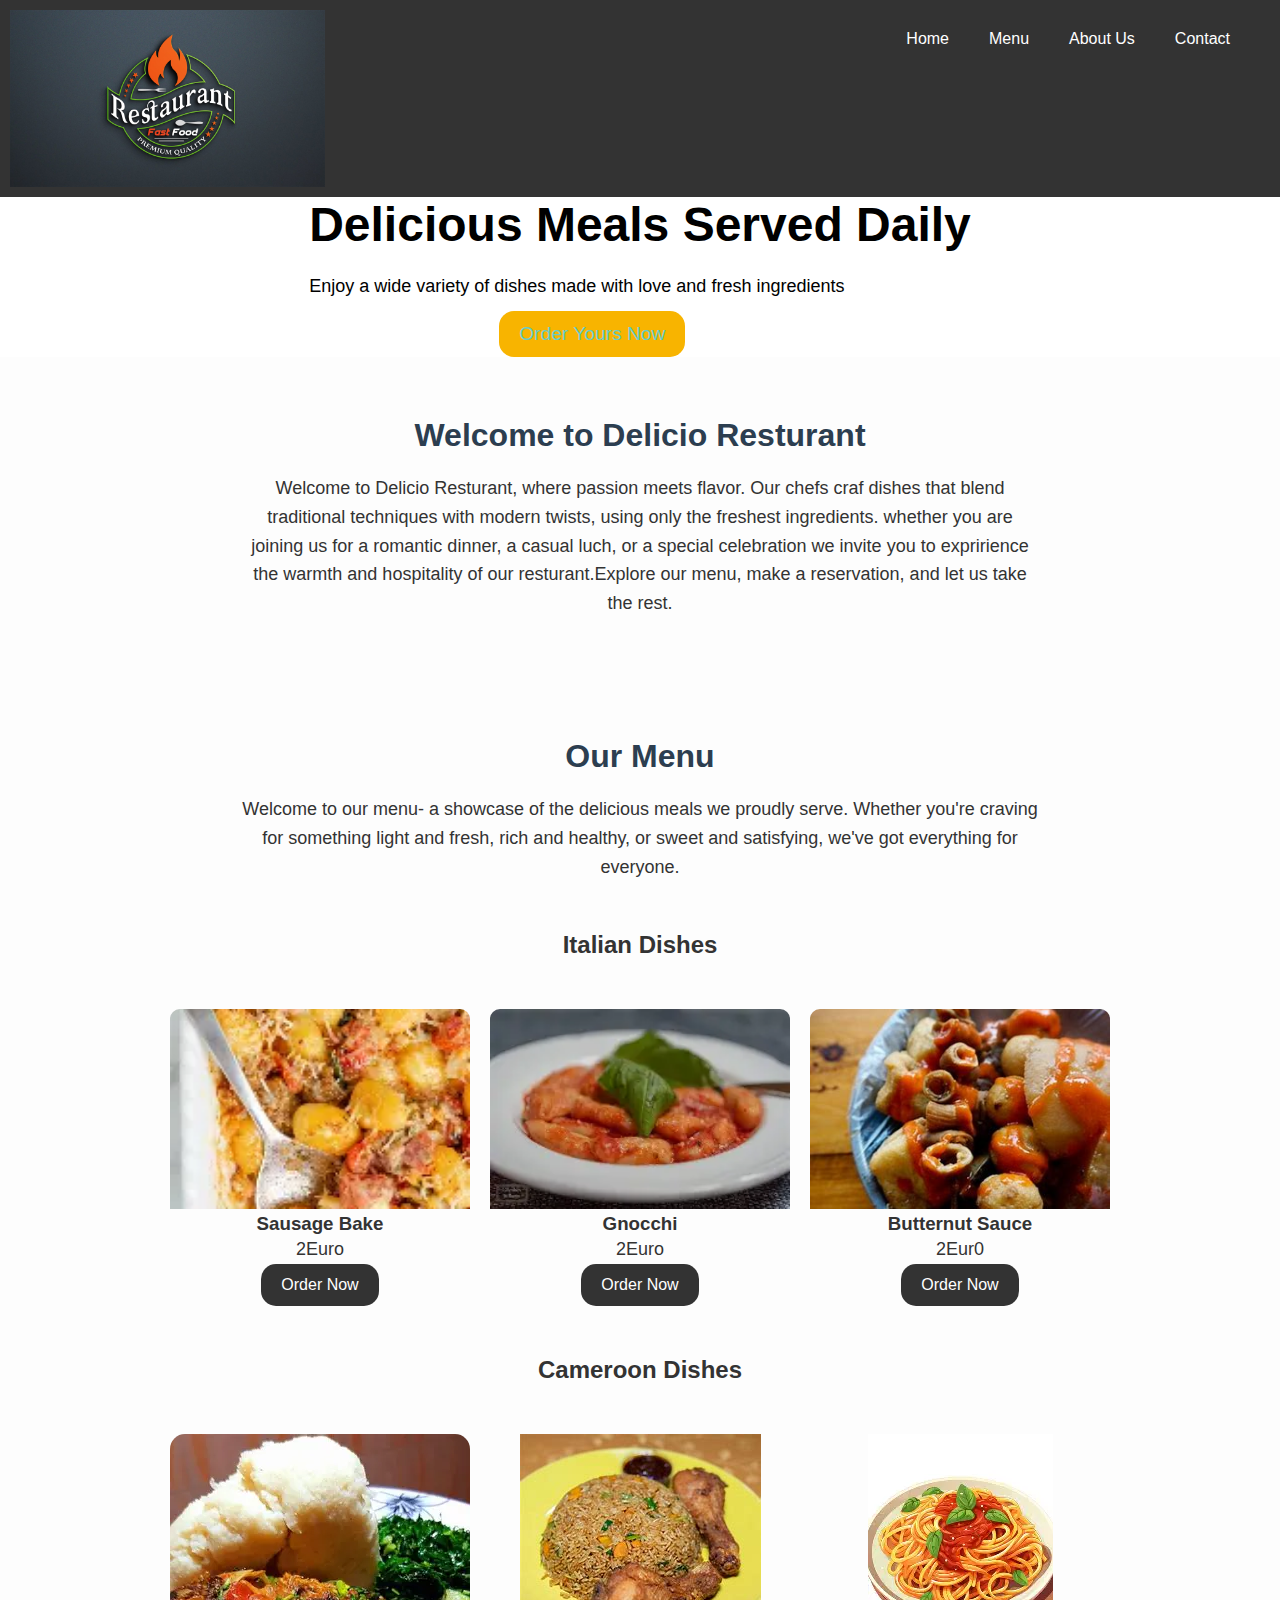
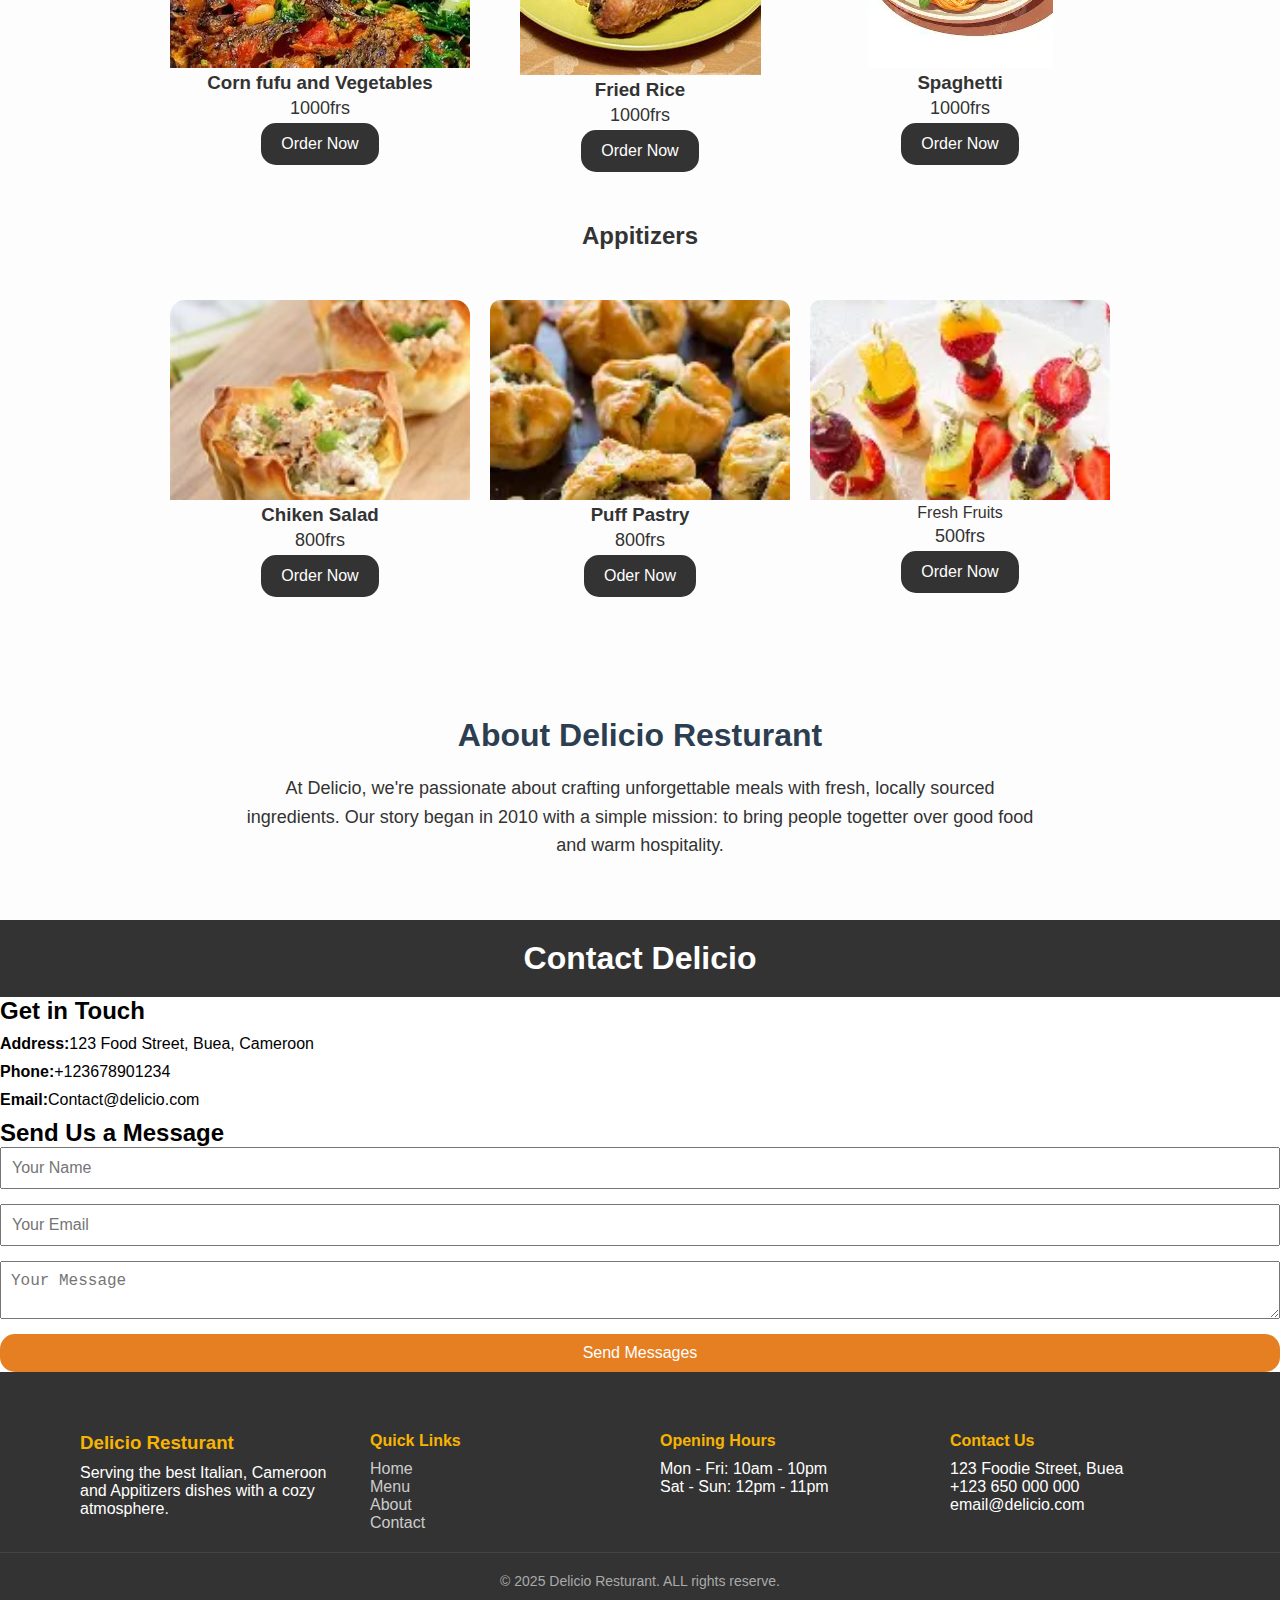
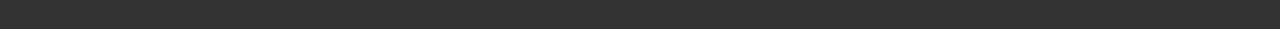
<file: index.html>
<!DOCTYPE html>
<html lang="en">
<head>
    <meta charset="UTF-8">
    <meta name="viewport" content="width=device-width, initial-scale=1.0">
    <title>My Resturant</title>
    <link rel="stylesheet" href="style.css">
</head>
<body>
    <!--navigation-->
    <nav class="navbar">
        <img src="Restaurant-Logo-Design-2-2048x1152.jpg" class="logo" alt="">
        <ul class="nav-items">
            <li><a href="index.html">Home</a></li>
            <li><a href="menu.html">Menu</a></li>
            <li><a href="abou us.html">About Us</a></li>
            <li><a href="contact.html">Contact</a></li>
        </ul>
    </nav>
    <!--her0 section-->
    <section id="hero">
        <div class="hero-contents">
            <h1>Delicious Meals Served Daily</h1>
            <p>Enjoy a wide variety of dishes made with love and fresh ingredients</p>
            <button class="btn">Order Yours Now</button>
        </div>
    </section>
    <!--home section-->
    <section id="home">
        <h1 class="home">Welcome to Delicio Resturant</h1>
        <p>Welcome to Delicio Resturant, where passion meets flavor. Our chefs craf dishes
            that blend traditional techniques with modern twists, using only  the freshest ingredients.
            whether you are joining us for a romantic dinner, a casual luch, or a special celebration
            we invite you to expririence the warmth and hospitality of our resturant.Explore our
            menu, make a reservation, and let us take the rest.
        </p>
    </section>
 <!--menu section-->
    <section id="menu">
        <h1 class="Our Menu">Our Menu</h1>
        <p>Welcome to our menu- a showcase of the delicious meals we proudly serve. 
            Whether you're craving for something light and fresh, rich and healthy, or sweet and 
            satisfying, we've got everything for everyone.
        </p>
        <section class="listing">
            <h2 class="listing-title">Italian Dishes</h2>
            <div class="items">
        <div class="card">
            <img src="th (8).webp" alt="">
            <h3>Sausage Bake</h3>
            <p>2Euro</p>
            <button>Order Now</button>
        </div>
        <div class="card">
            <img src="OIP (13).webp" alt="">
            <h3>Gnocchi</h3>
            <p>2Euro</p>
            <button>Order Now</button>
        </div>
        <div class="card">
            <img src="th.jpeg" alt="">
            <h3>Butternut Sauce</h3>
            <p>2Eur0</p>
           <button>Order Now</button>
        </div>
        </div>
    </section>
 <section class="listing">
         <h2 class="listing-code">Cameroon Dishes</h2>
         <div class="items">  
        <div class="code">
            <img src="download (3).webp" alt="">
            <h3>Corn fufu and Vegetables</h3>
            <p>1000frs</p>
            <button>Order Now</button>
        </div>
        <div class="code">
            <img src="OIP.jpeg" alt="">
            <h3>Fried Rice</h3>
            <p>1000frs</p>
            <button>Order Now</button>
        </div>
        <div class="code">
            <img src="OIP (11).webp">
            <h3>Spaghetti</h3>
            <p>1000frs</p>
            <button>Order Now</button>
        </div>
         </div>
        </section><section class="listing">
            <h2 class="listing-sec">Appitizers</h2>
            <div class="items">
            <div class="card2">
                <img src="th (1).jpeg" alt=""> 
                <h3>Chiken Salad</h3>
                <p>800frs</p>
                <button>Order Now</button>
            </div>
            <div class="card">
                <img src="th (9).webp" alt="">
                <h3>Puff Pastry</h3>
                <p>800frs</p>
                <button>Oder Now</button>
            </div>
            <div class="card">
                <img src="th (10).webp" alt=""
                <h3>Fresh Fruits</h3>
                <p>500frs</p>
                <button>Order Now</button>
            </div>
            </div>
        </section>
    </section>
    <section id="about">
        <h1 class="about us">About Delicio Resturant</h1>
        <p>At Delicio, we're passionate about crafting unforgettable meals with fresh,
            locally sourced ingredients. Our story began in 2010 with a simple mission: to
            bring people togetter over good food and warm hospitality. 
        </p>
        </section>
       <header>
        <h1>Contact Delicio</h1>
    </header>
    <section id="contact-container">
        <div class="contact-info">
            <h2>Get in Touch</h2>
            <p><strong>Address:</strong>123 Food Street, Buea, Cameroon</p>
            <p><strong>Phone:</strong>+123678901234</p>
            <p><strong>Email:</strong>Contact@delicio.com</p>
        </div>
        <div class="contact-form">
            <h2>Send Us a Message</h2>
            <form action="#" method="POST">
                <input type="text" name="name" placeholder="Your Name" required>
                <input type="email" name="email" placeholder="Your Email" required>
                <textarea name="message" placeholder="Your Message" required></textarea>
                <button type="Submit">Send Messages</button>
            </form>
        </div>
    </section>
    <footer class="footer">
        <div class="footer-container">
            <div class="footer-about">
            <h3>Delicio Resturant</h3>
            <p>Serving the best Italian, Cameroon and Appitizers dishes
                 with a cozy atmosphere.</p>
        </div>
        <div class="footer-links">
            <h4>Quick Links</h4>
            <ul>
                <li><a href="home.html">Home</a></li>
                <li><a href="menu.html">Menu</a></li>
                <li><a href="abou us.html">About</a></li>
                <li><a href="contact.html">Contact</a></li>
            </ul>
        </div>
        <div class="footer-hours">
            <h4>Opening Hours</h4>
            <p>Mon - Fri: 10am - 10pm</p>
            <p>Sat - Sun: 12pm - 11pm</p>
        </div>
        <div class="footer-contact">
            <h4>Contact Us</h4>
            <p>123 Foodie Street, Buea</p>
            <p>+123 650 000 000</p>
            <p>email@delicio.com</p>
        </div>
        </div>
        <div class="footer-bottom">
            <p>&copy; 2025 Delicio Resturant. ALL rights reserve.</p>
        </div>

    </footer>
</body>
</html>
</file>
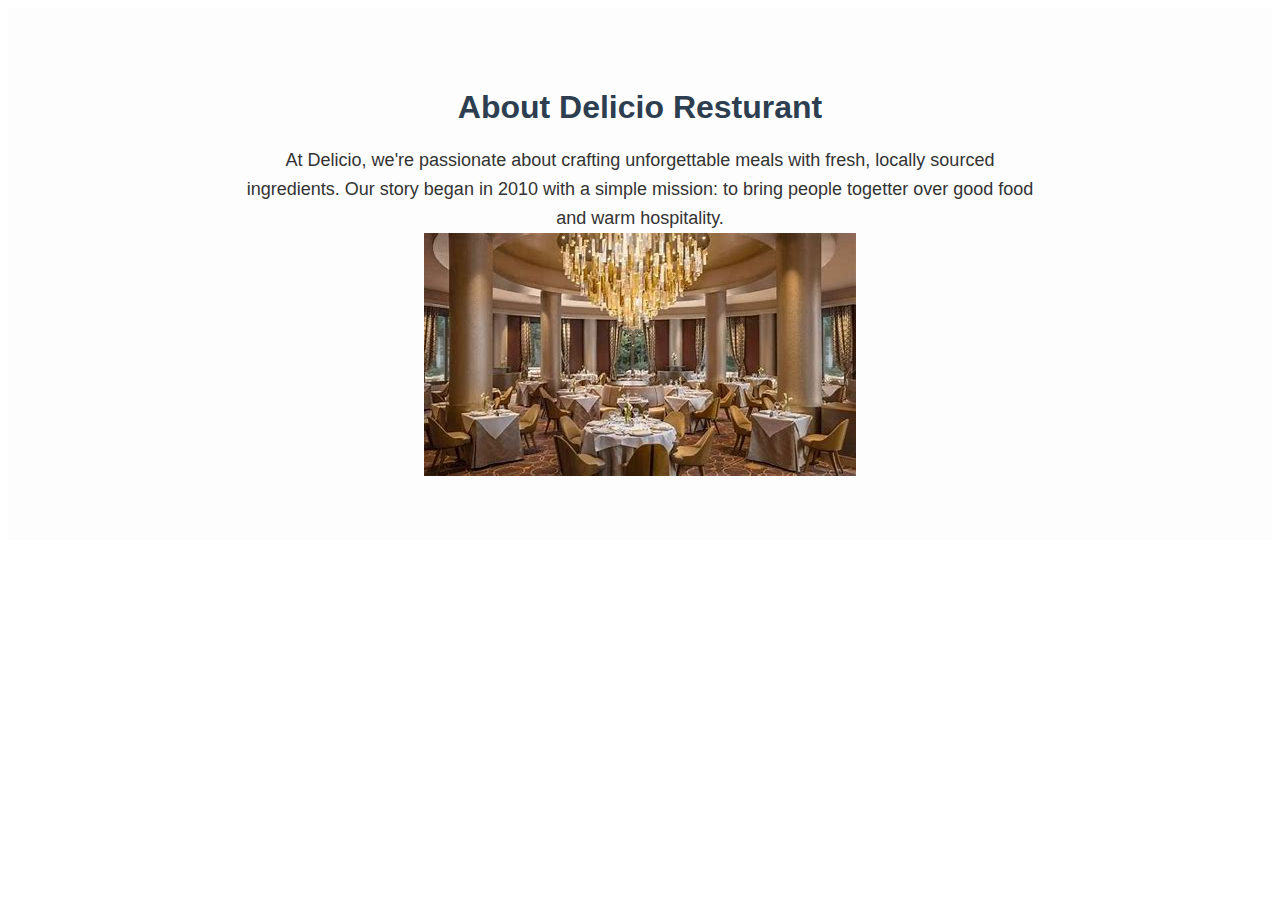
<file: abou us.html>
<!DOCTYPE html>
<html lang="en">
<head>
    <meta charset="UTF-8">
    <meta name="viewport" content="width=device-width, initial-scale=1.0">
    <title>Document</title>
    <style>
#about{
    background-color: #fdfdfd;
    padding: 60px 20px;
    text-align: center;
    font-family: Arial, sans-serif;
    color: #333;
}

/* heading style */
#about h1{
    font-size: 32px;
    margin-bottom: 20px;
    color: #2c3e50;
}
#about p{
    font-size: 18px;
    line-height: 1.6;
    max-width: 800px;
    margin: 0 auto;
}
    </style>
</head>
<body>
     <section id="about">
        <h1 class="about us">About Delicio Resturant</h1>
        <p>At Delicio, we're passionate about crafting unforgettable meals with fresh,
            locally sourced ingredients. Our story began in 2010 with a simple mission: to
            bring people togetter over good food and warm hospitality. 
        </p>
        <img src="OIP (13).jpg" alt="">
    </section>

</body>
</html>
</file>
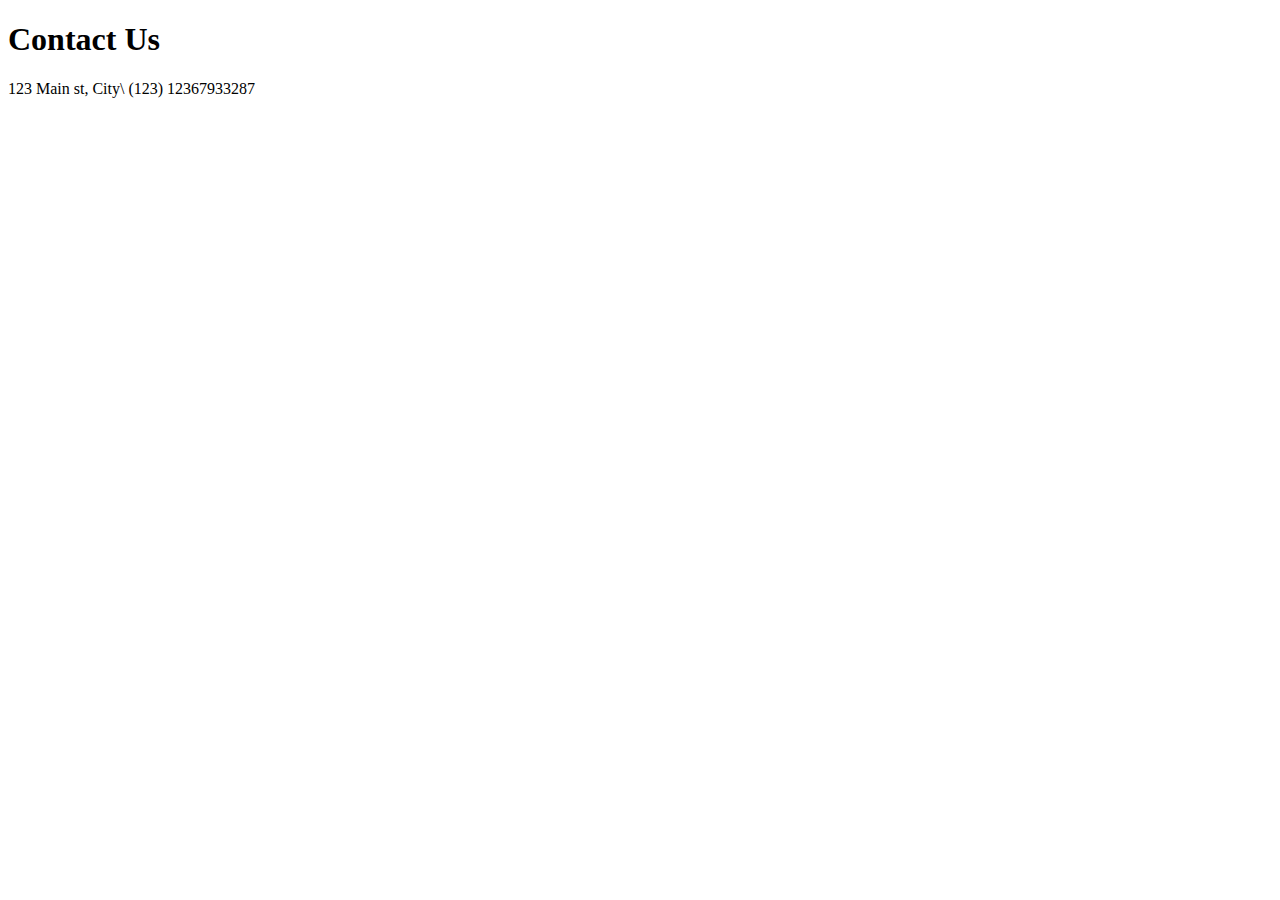
<file: contact.html>
<!DOCTYPE html>
<html lang="en">
<head>
    <meta charset="UTF-8">
    <meta name="viewport" content="width=device-width, initial-scale=1.0">
    <title>Document</title>
</head>
<body>
    <section id="contact">
        <h1 class="contact">Contact Us</h1>
        <p> 123 Main st, City\ (123) 12367933287</p>
    </section>
</body>
</html>
</file>
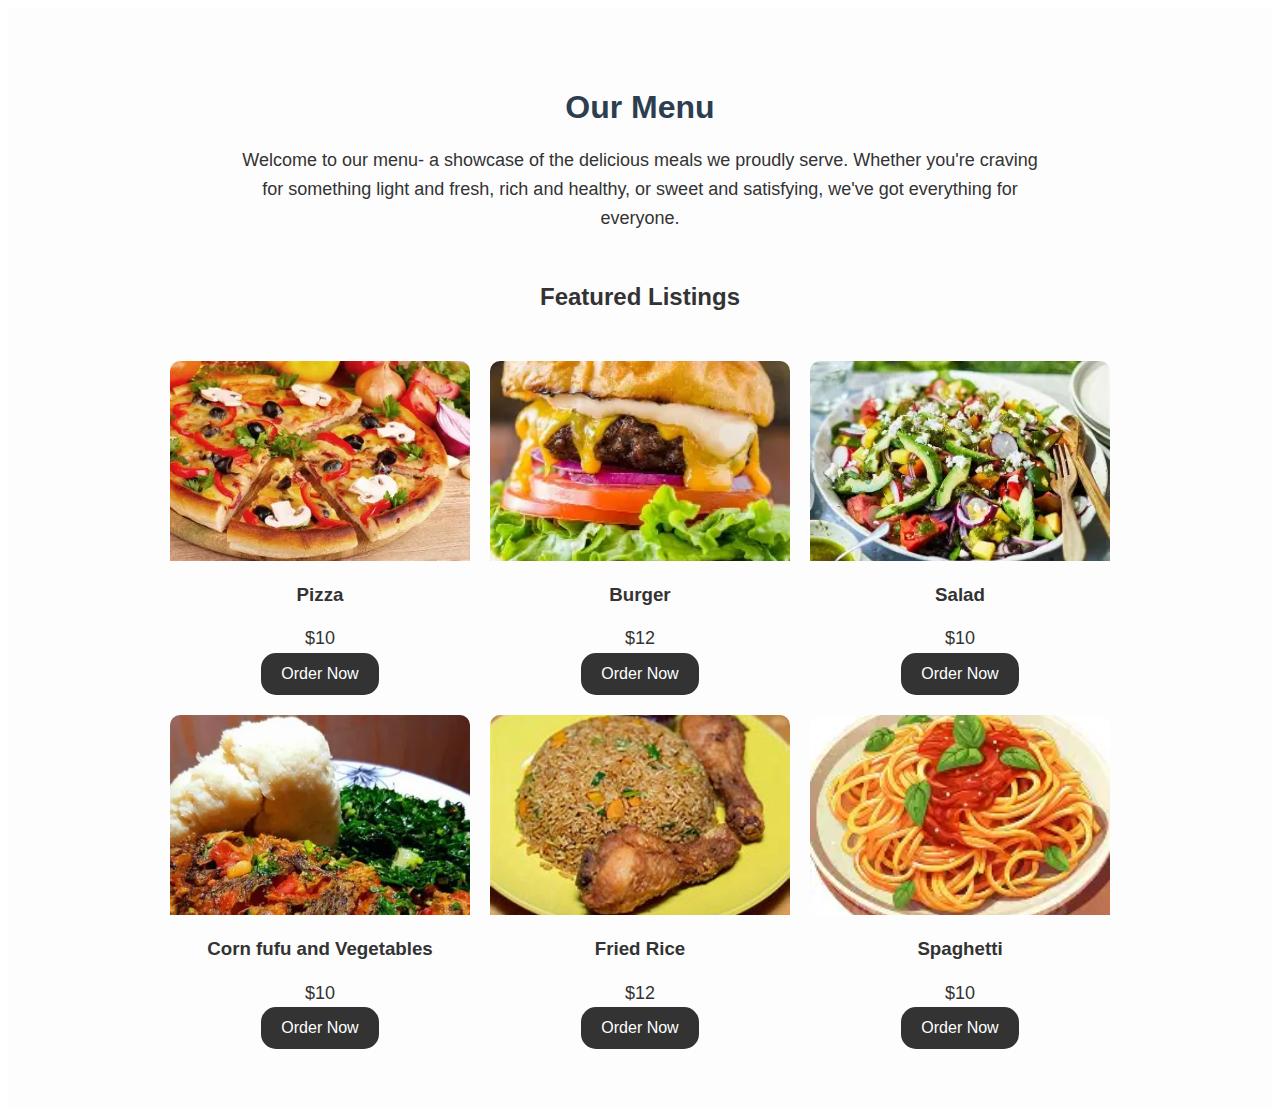
<file: menu.html>
<!DOCTYPE html>
<html lang="en">
<head>
    <meta charset="UTF-8">
    <meta name="viewport" content="width=device-width, initial-scale=1.0">
    <title>Document</title>
    <style>
         #menu{
    background-color: #fdfdfd;
    padding: 60px 20px;
    text-align: center;
    font-family: Arial, sans-serif;
    color: #333;
}
#menu h1{
    font-size:32px ;
    margin-bottom:20px ;
    color: #2c3e50;
}
#menu p{
    font-size: 18px;
    line-height: 1.6;
    max-width: 800px;
    margin: 0 auto;
} 
.listing-title{
            text-align: center;
            margin: 50px 0;
        }
 .items{
        display: flex;
        flex-wrap: wrap;
        justify-content: center;
        gap: 20px;
        }
 .card{
       width: 300px;
       background-color: #fdfdfd;
       border-radius: 10px;
       overflow: hidden;
        }
 .card img{
       width: 100%;
       height: 200px;
       object-fit: cover;
 }
button{
         background-color: #333;
         padding: 12px 20px;
         color: white;
         border: none;
         border-radius: 15px;
         cursor: pointer;
         font-size: 16px;
         text-decoration: none;
        }
    </style>
</head>
<body>
            <!--menu section-->
    <section id="menu">
        <h1 class="Our Menu">Our Menu</h1>
        <p>Welcome to our menu- a showcase of the delicious meals we proudly serve. 
            Whether you're craving for something light and fresh, rich and healthy, or sweet and 
            satisfying, we've got everything for everyone.
        </p>
        <section class="listing">
            <h2 class="listing-title">Featured Listings</h2>
            <div class="items">
        <div class="card">
            <img src="OIP (14).webp" alt="">
            <h3>Pizza</h3>
            <p>$10</p>
            <button>Order Now</button>
        </div>
        <div class="card">
            <img src="OIP (16).webp" alt="">
            <h3>Burger</h3>
            <p>$12</p>
            <button>Order Now</button>
        </div>
        <div class="card">
            <img src="OIP (15).webp" alt="">
            <h3>Salad</h3>
            <p>$10</p>
           <button>Order Now</button>
        </div>
        <div class="card">
            <img src="download (3).webp" alt="">
            <h3>Corn fufu and Vegetables</h3>
            <p>$10</p>
            <button>Order Now</button>
        </div>
        <div class="card">
            <img src="OIP.jpeg">
            <h3>Fried Rice</h3>
            <p>$12</p>
            <button>Order Now</button>
        </div>
        <div class="card">
            <img src="OIP (11).webp">
            <h3>Spaghetti</h3>
            <p>$10</p>
            <button>Order Now</button>
        </div>
        </div>
        </section>
    </section>
</body>
</html>
</file>
<file: style.css>
*{
    margin: 0;
    padding: 0;
    box-sizing: border-box;
}
body{
    font-family: Arial, sans-serif;
}
.logo{
    width: 25%;
    height: auto;
}
.navbar{
    display: flex;
    justify-content: space-between;
    padding: 10px;
    background-color: #333;

}
.nav-items{
    display: flex;
    list-style: none;
    padding: 20px;
}
.nav-items li{
    margin: 0 20px;
}
.nav-items li a{
    text-decoration: none;
    color: #fff;
    font-weight: 500;
}
.nav-items li a:hover{
    color: aqua;
}

#hero{
    font-family: Arial, sans-serif;
    display: flex;
    flex-direction: column;
    justify-content: center;
    align-items: center;
    height: 100%;
}
.hero-contents h1{
    font-size: 3rem;
    color: #EEE,#DDD;
    margin-bottom: 20px;
}
.hero-contents p{
    font-size: 18px;
    line-height: 1.6;
    max-width: 800px;
    margin: 0 auto;
    margin-bottom: 10px;
    
}
.btn{
    padding: 10px 20pxx;
    background-color: #f8b400;
    color: #66cccc;
    border: none;
    border-radius: 15px;
    font-size: 1.2rem;
    cursor: pointer;
    margin-left: 190px;
}
.btn:hover{
    color: #6699cc;
    text-align: center;
    text-decoration: none;
}
    
/* home page*/
#home{
    background-color: #fdfdfd;
    padding: 60px 20px;
    text-align: center;
    font-family: Arial, sans-serif;
    color: #333;
}
#home h1{
    font-size: 32px;
    margin-bottom: 20px;
    color: #2c3e50;
}
#home p{
    font-size: 18px;
    line-height: 1.6;
    max-width: 800px;
    margin: 0 auto;
}
/* menu page */
#menu{
    background-color: #fdfdfd;
    padding: 60px 20px;
    text-align: center;
    font-family: Arial, sans-serif;
    color: #333;
}
#menu h1{
    font-size:32px ;
    margin-bottom:20px ;
    color: #2c3e50;
}
#menu p{
    font-size: 18px;
    line-height: 1.6;
    max-width: 800px;
    margin: 0 auto;
}
/* listings */
.listing-title{
    text-align: center;
    margin: 50px 0;
}
.items{
    display: flex;
    flex-wrap: wrap;
    justify-content: center;
    gap: 20px;
}
.card{
    width: 300px;
    background: #fdfdfd;
    border-radius: 10px;
    overflow: hidden;
}
.card img{
    width: 100%;
    height: 200px;
    object-fit: cover;
}.listing-code{
       text-align: center;
        margin: 50px 0;
 }
 .items{
        display: flex;
        flex-wrap: wrap;
        justify-content: center;
        gap: 20px;
     }
 .code{
        width: 300px;
       background-color: #fdfdfd;
       border-radius: 15px;
       overflow: hidden;
 }
 code img{
       width: 100%;
       height: 200px;
       object-fit: cover;
 }
 .listing-sec{
    text-align: center;
     margin: 50px 0;
 }
 .items{
        display: flex;
        flex-wrap: wrap;
        justify-content: center;
        gap: 20px;
 }
 .card2{
     width: 300px;
       background-color: #fdfdfd;
       border-radius: 15px;
       overflow: hidden;
 }
 .card2 img{
    width: 100%;
       height: 200px;
       object-fit: cover;
 }
    button{
        background-color: #333;
         padding: 12px 20px;
         color: white;
         border: none;
         border-radius: 15px;
         cursor: pointer;
         font-size: 16px;
         text-decoration: none;
    }

/* style for the about section */
#about{
    background-color: #fdfdfd;
    padding: 60px 20px;
    text-align: center;
    font-family: Arial, sans-serif;
    color: #333;
}



/* heading style */
#about h1{
    font-size: 32px;
    margin-bottom: 20px;
    color: #2c3e50;
}
#about p{
    font-size: 18px;
    line-height: 1.6;
    max-width: 800px;
    margin: 0 auto;
}
/* contact */
 header{
    background-color: #333;
    color: white;
    padding: 20px;
    text-align: center;
}
.contact-container{
    display: flex;
    flex-wrap: wrap;
    padding: 20px;
    gap: 30px;
    justify-content: center;
}
.contact-info
.contact-form{
    flex: 1;
    min-width: 300px;
}
.contact-info p{
    margin: 10px 0;
}
.contact-form form{
    display: flex;
    flex-direction: column;
}
.contact-form input,
.contact-form textarea{
    margin-bottom: 15px;
    padding: 10px;
    font-size: 16px;
}
.contact-form button{
    background-color: #e67e22;
    color: white;
    padding: 10px;
    border: none;
    cursor: pointer;
}
.footer{
    background-color: #333;
    color: #fff;
    padding: 40px 0;
    font-family:  Arial, sans-serif;
}
.footer-container{
    display: flex;
    flex-wrap: wrap;
    justify-content: space-around;
    max-width: 1200px;
    margin: auto;
    padding: 0 20px;
}
.footer-container > div {
    flex: 1 1 200px;
    margin: 20px;
}
.footer h3, .footer h4{
    color: #f8b400;
    margin-bottom: 10px;
}
.footer ul{
    list-style: none;
    padding: 0;
}
.footer ul li a{
    text-decoration: none;
    color: #ccc;
    transition: color 0.3s ease;
}
.footer ul li a:hover{
    color: #f8b400;
}
.footer-bottom{
    text-align: center;
    padding-top: 20px;
    border-top: 1px solid #444;
    font-size: 14px;
    color: #aaa;
}
@media (max-width: 768px) {
    .navbar {
        flex-direction: column;
        align-items: center;
    }
    .nav-items {
        flex-direction: column;
        align-items: center;
        gap: 10px;
    }
    .items {
        flex-direction: column;
    }

}
</file>
